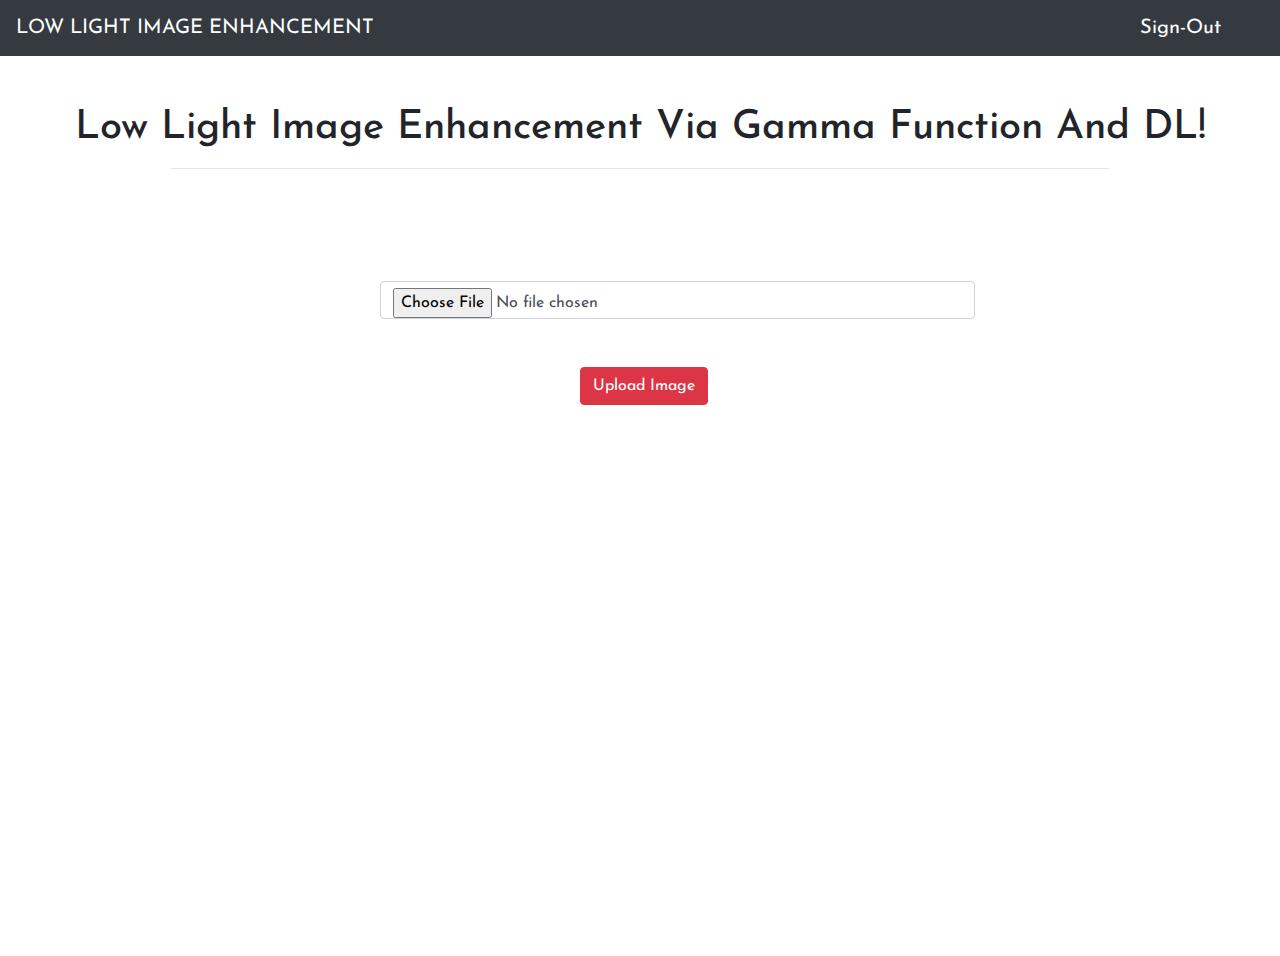
<file: templates/home.html>
<!doctype html>
<html lang="en">
  <head>
    <!-- Required meta tags -->
    <meta charset="utf-8">
    <meta name="viewport" content="width=device-width, initial-scale=1, shrink-to-fit=no">
    <link rel="icon" href="../static/img/health.ico">
    <!-- Bootstrap CSS -->
    <link href="https://fonts.googleapis.com/css2?family=Josefin+Sans" rel="stylesheet">
    <link rel="stylesheet" href="https://stackpath.bootstrapcdn.com/bootstrap/4.3.1/css/bootstrap.min.css" integrity="sha384-ggOyR0iXCbMQv3Xipma34MD+dH/1fQ784/j6cY/iJTQUOhcWr7x9JvoRxT2MZw1T" crossorigin="anonymous">
    <style>
    *{
    margin:0;
    padding:0;
    font-family: 'Josefin Sans', sans-serif;
    }
    html,
    body,
    header,
    #intro {
    height: 100%;
    }
    img {
    display: block;
    max-width: 100%;
    height: auto;
    }
    </style>
<title>LIME</title>
</head>
<body>
  <header>
	<nav class="navbar navbar-expand-md navbar-dark bg-dark">
	  <a class="navbar-brand" href="/main">LOW LIGHT IMAGE ENHANCEMENT</a>
	  <button class="navbar-toggler" type="button" data-toggle="collapse" data-target="#navbarCollapse" aria-controls="navbarCollapse" aria-expanded="false" aria-label="Toggle navigation">
	  <span class="navbar-toggler-icon"></span>
	  </button>
	  
      <a style="margin-left: 750px;" class="navbar-brand" href="/login">Sign-Out</a>
	</nav>
	<div id="intro" class="container-fluid view ">
        <h1 class="text-center text-capitalize pt-5">Low Light Image Enhancement via Gamma Function and DL!</h1>
        
        <hr class="w-75 mx-auto pt-5">
	<div class="col-lg-6 col-md-6 col-12">
    <form action="/home" method="post" enctype="multipart/form-data">
		<br>
		<br>
        <div class="form-control" style="margin-left: 350px;">
       		<input type="file" name="fileToUpload" id="fileToUpload">
       	</div>
		   <br>
		   <br>

       	<div >
        	<input style="margin-left: 550px;" class="btn btn-danger" type="submit" value="Upload Image" name="submit">
        </div>
    </form>
    <div>
</body>
</html>
</file>
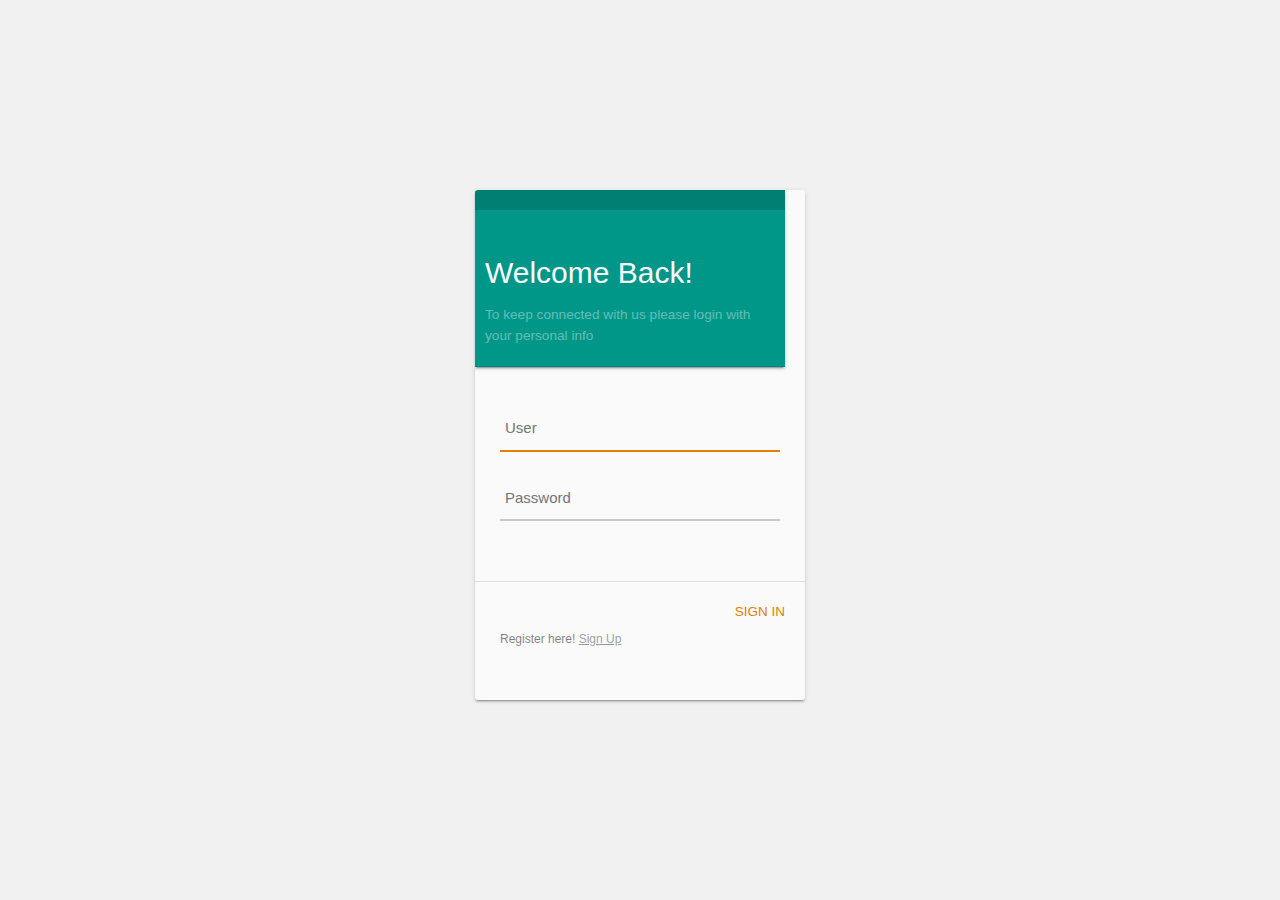
<file: templates/signin.html>
<html>
    <head>
        <title>Sign-IN</title>
        <link rel="stylesheet" href="https://www.w3schools.com/w3css/4/w3.css">
  <link rel="stylesheet" href="https://fonts.googleapis.com/css?family=Raleway">
  <link rel="stylesheet" href="https://cdnjs.cloudflare.com/ajax/libs/font-awesome/4.7.0/css/font-awesome.min.css">
        <style>
            html {
  height: 100%;
}

body {
  display: flex;
  flex-direction: column;
  justify-content: center;
  align-items: center;
  position: relative;
  min-height: 100%;
  background: #F1F1F1;
}

/* Animation Keyframes */
@keyframes scale_header {
  0%   {max-height: 0px; margin-bottom: 0px; opacity: 0;}
  100% {max-height: 117px; margin-bottom: 25px; opacity: 1;}
}

@keyframes input_opacity {
  0%   {transform: translateY(-10px); opacity: 0}
  100% {transform: translateY(0px); opacity: 1}
}

@keyframes text_opacity {
  0% {color: transparent;}
}

@keyframes error_before {
  0%   {height: 5px; background: rgba(0, 0, 0, 0.156); color: transparent;}
  10%  {height: 117px; background: #FFFFFF; color: #C62828}
  90%  {height: 117px; background: #FFFFFF; color: #C62828}
  100% {height: 5px; background: rgba(0, 0, 0, 0.156); color: transparent;}
}


/* Login Form */
.login-container {
  display: flex;
  flex-direction: column;
  align-items: center;
  position: relative;
  width: 340px;
  height: auto;
  padding: 5px;
  box-sizing: border-box;
}

.login-container img {
  width: 200px;
  margin: 0 0 20px 0;
}

.login-container p {
  align-self: flex-start;
  font-family: 'Roboto', sans-serif;
  font-size: 0.8rem;
  color: rgba(0, 0, 0, 0.5);
}

.login-container p a {
  color: rgba(0, 0, 0, 0.4);
}

.login {
  position: relative;
  width: 100%;
  padding: 10px;
  margin: 0 0 10px 0;
  box-sizing: border-box;
  border-radius: 3px;
  background: #FAFAFA;
  overflow: hidden;
  animation: input_opacity 0.2s cubic-bezier(.55, 0, .1, 1);
  box-shadow: 0 2px 2px 0 rgba(0, 0, 0, 0.14),
              0 1px 5px 0 rgba(0, 0, 0, 0.12),
              0 3px 1px -2px rgba(0, 0, 0, 0.2);
}

.login > header {
  position: relative;
  width: 100%;
  padding: 10px;
  margin: -10px -10px 25px -10px;
  border-bottom: 1px solid rgba(0, 0, 0, 0.1);
  background: #009688;
  font-family: 'Roboto', sans-serif;
  font-size: 1.3rem;
  color: #FAFAFA;
  animation: scale_header 0.6s cubic-bezier(.55, 0, .1, 1), text_opacity 1s cubic-bezier(.55, 0, .1, 1);
  box-shadow: 0px 2px 2px 0px rgba(0, 0, 0, 0.14),
              0px 1px 5px 0px rgba(0, 0, 0, 0.12),
              0px 3px 1px -2px rgba(0, 0, 0, 0.2);
}

.login > header:before {
  content: '';
  display: flex;
  justify-content: center;
  align-items: center;
  position: absolute;
  width: 100%;
  height: 5px;
  padding: 10px;
  margin: -10px 0 0 -10px;
  box-sizing: border-box;
  background: rgba(0, 0, 0, 0.156);
  font-family: 'Roboto', sans-serif;
  font-size: 0.9rem;
  color: transparent;
  z-index: 5;
}

.login.error_1 > header:before,
.login.error_2 > header:before {
  animation: error_before 3s cubic-bezier(.55, 0, .1, 1);
}

.login.error_1 > header:before {
  content: 'Invalid username or password!';
}

.login.error_2 > header:before {
  content: 'Invalid or expired Token!';
}

.login > header h2 {
  margin: 50px 0 10px 0;
}

.login > header h4 {
  font-size: 0.7em;
  animation: text_opacity 1.5s cubic-bezier(.55, 0, .1, 1);
  color: rgba(255, 255, 255, 0.4);
}

/* Form */
.login-form {
  padding: 15px;
  box-sizing: border-box;
}


/* Inputs */
.login-input {
  position: relative;
  width: 100%;
  padding: 10px 5px;
  margin: 0 0 25px 0;
  border: none;
  border-bottom: 2px solid rgba(0, 0, 0, 0.2);
  box-sizing: border-box;
  background: transparent;
  font-size: 1rem;
  font-family: 'Roboto', sans-serif;
  font-weight: 500;
  opacity: 1;
  animation: input_opacity 0.8s cubic-bezier(.55, 0, .1, 1);
  transition: border-bottom 0.2s cubic-bezier(.55, 0, .1, 1);
}

.login-input:focus {
  outline: none;
  border-bottom: 2px solid #E37F00;
}


/* Submit Button */
.submit-container {
  display: flex;
  flex-direction: row;
  justify-content: flex-end;
  position: relative;
  padding: 10px;
  margin: 35px -25px -25px -25px;
  border-top: 1px solid rgba(0, 0, 0, 0.1);
}

.login-button {
  padding: 10px;
  border: none;
  border-radius: 3px;
  background: transparent;
  font-family: 'Roboto', sans-serif;
  font-size: 0.9rem;
  font-weight: 500;
  color: #E37F00;
  cursor: pointer;
  opacity: 1;
  animation: input_opacity 0.8s cubic-bezier(.55, 0, .1, 1);
  transition: background 0.2s ease-in-out;
}

.login-button.raised {
  padding: 5px 10px;
  color: #FAFAFA;
  background: #E37F00;
  box-shadow: 0px 2px 2px 0px rgba(0, 0, 0, 0.137255),
              0px 1px 5px 0px rgba(0, 0, 0, 0.117647),
              0px 3px 1px -2px rgba(0, 0, 0, 0.2);
}

.login-button:hover {
  background: rgba(0, 0, 0, 0.05);
}

.login-button.raised:hover {
  background: #FDAB43;
}

        </style>
        <script>
            var form = document.getElementById('login');
var buttonE1 = document.getElementById('e1');

buttonE1.addEventListener('click', function () {
  form.classList.add('error_1');
  setTimeout(function () {
    form.classList.remove('error_1');
  }, 3000);
});
        </script>
    </head>
    <body>
        <div class="login-container">
            <section class="login" id="login">
              <header>
                
                <h2>Welcome Back!</h2>
                <h4>To keep connected with us please login with your personal info</h4>
              </header>
              <form class="login-form" action="/signin" method="GET">
                <input type="text" name="user" class="login-input" placeholder="User" required autofocus/>
                <input type="password" name="pass" class="login-input" placeholder="Password" required/>
                <div class="submit-container">
                  <button type="submit" class="login-button">SIGN IN</button>
                </div>
                <div class="container signin">
                  <p>Register here! <a href="/logon">Sign Up</a></p>
                </div>
              </form>
            </section>
            
          </div>
          
    </body>
</html>
</file>
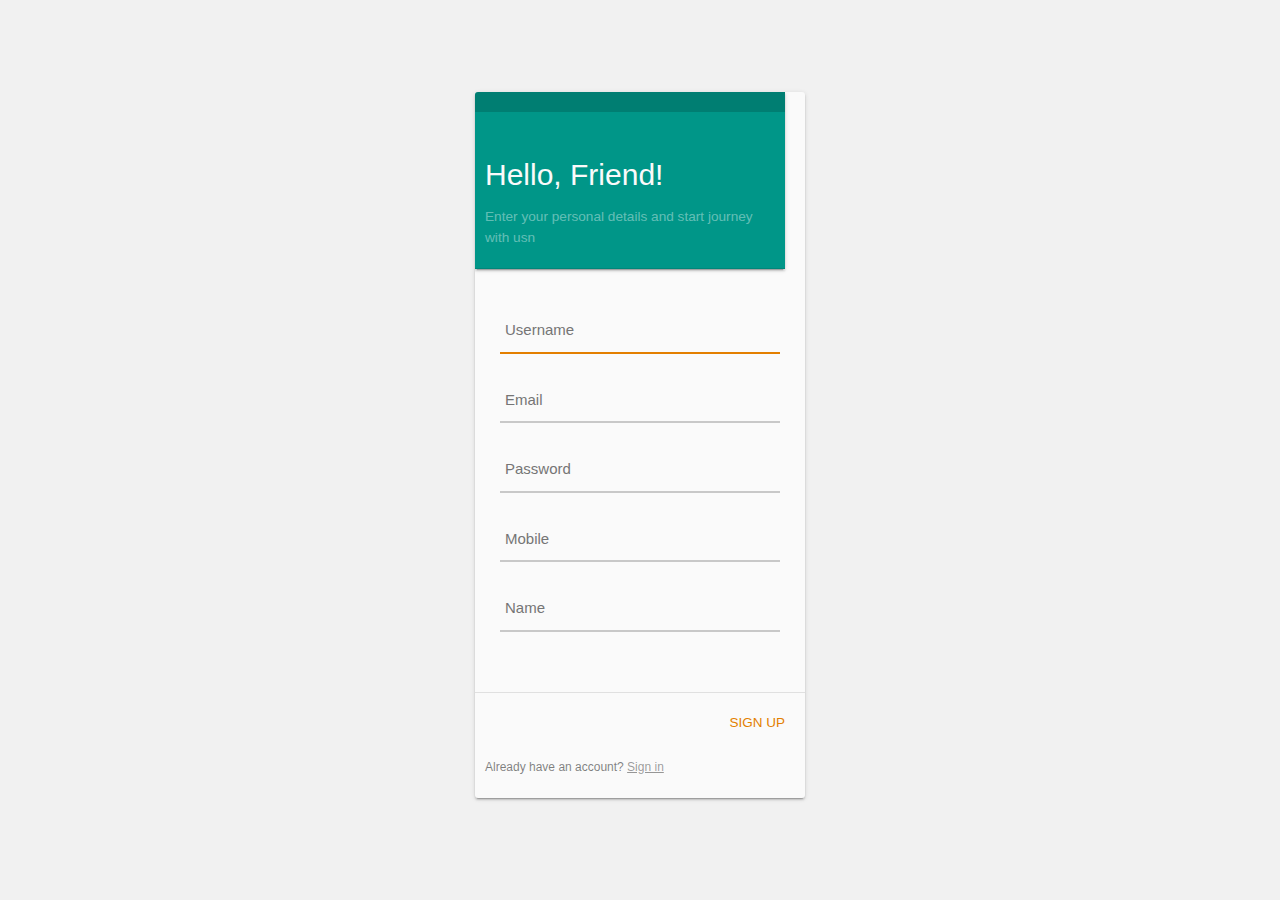
<file: templates/signup.html>
<html>
    <head>
        <title>Sign-Up</title>
        <link rel="stylesheet" href="https://www.w3schools.com/w3css/4/w3.css">
  <link rel="stylesheet" href="https://fonts.googleapis.com/css?family=Raleway">
  <link rel="stylesheet" href="https://cdnjs.cloudflare.com/ajax/libs/font-awesome/4.7.0/css/font-awesome.min.css">
        <style>
            html {
  height: 100%;
}

body {
  display: flex;
  flex-direction: column;
  justify-content: center;
  align-items: center;
  position: relative;
  min-height: 100%;
  background: #F1F1F1;
}

/* Animation Keyframes */
@keyframes scale_header {
  0%   {max-height: 0px; margin-bottom: 0px; opacity: 0;}
  100% {max-height: 117px; margin-bottom: 25px; opacity: 1;}
}

@keyframes input_opacity {
  0%   {transform: translateY(-10px); opacity: 0}
  100% {transform: translateY(0px); opacity: 1}
}

@keyframes text_opacity {
  0% {color: transparent;}
}

@keyframes error_before {
  0%   {height: 5px; background: rgba(0, 0, 0, 0.156); color: transparent;}
  10%  {height: 117px; background: #FFFFFF; color: #C62828}
  90%  {height: 117px; background: #FFFFFF; color: #C62828}
  100% {height: 5px; background: rgba(0, 0, 0, 0.156); color: transparent;}
}


/* Login Form */
.login-container {
  display: flex;
  flex-direction: column;
  align-items: center;
  position: relative;
  width: 340px;
  height: auto;
  padding: 5px;
  box-sizing: border-box;
}

.login-container img {
  width: 200px;
  margin: 0 0 20px 0;
}

.login-container p {
  align-self: flex-start;
  font-family: 'Roboto', sans-serif;
  font-size: 0.8rem;
  color: rgba(0, 0, 0, 0.5);
}

.login-container p a {
  color: rgba(0, 0, 0, 0.4);
}

.login {
  position: relative;
  width: 100%;
  padding: 10px;
  margin: 0 0 10px 0;
  box-sizing: border-box;
  border-radius: 3px;
  background: #FAFAFA;
  overflow: hidden;
  animation: input_opacity 0.2s cubic-bezier(.55, 0, .1, 1);
  box-shadow: 0 2px 2px 0 rgba(0, 0, 0, 0.14),
              0 1px 5px 0 rgba(0, 0, 0, 0.12),
              0 3px 1px -2px rgba(0, 0, 0, 0.2);
}

.login > header {
  position: relative;
  width: 100%;
  padding: 10px;
  margin: -10px -10px 25px -10px;
  border-bottom: 1px solid rgba(0, 0, 0, 0.1);
  background: #009688;
  font-family: 'Roboto', sans-serif;
  font-size: 1.3rem;
  color: #FAFAFA;
  animation: scale_header 0.6s cubic-bezier(.55, 0, .1, 1), text_opacity 1s cubic-bezier(.55, 0, .1, 1);
  box-shadow: 0px 2px 2px 0px rgba(0, 0, 0, 0.14),
              0px 1px 5px 0px rgba(0, 0, 0, 0.12),
              0px 3px 1px -2px rgba(0, 0, 0, 0.2);
}

.login > header:before {
  content: '';
  display: flex;
  justify-content: center;
  align-items: center;
  position: absolute;
  width: 100%;
  height: 5px;
  padding: 10px;
  margin: -10px 0 0 -10px;
  box-sizing: border-box;
  background: rgba(0, 0, 0, 0.156);
  font-family: 'Roboto', sans-serif;
  font-size: 0.9rem;
  color: transparent;
  z-index: 5;
}

.login.error_1 > header:before,
.login.error_2 > header:before {
  animation: error_before 3s cubic-bezier(.55, 0, .1, 1);
}

.login.error_1 > header:before {
  content: 'Invalid username or password!';
}

.login.error_2 > header:before {
  content: 'Invalid or expired Token!';
}

.login > header h2 {
  margin: 50px 0 10px 0;
}

.login > header h4 {
  font-size: 0.7em;
  animation: text_opacity 1.5s cubic-bezier(.55, 0, .1, 1);
  color: rgba(255, 255, 255, 0.4);
}

/* Form */
.login-form {
  padding: 15px;
  box-sizing: border-box;
}


/* Inputs */
.login-input {
  position: relative;
  width: 100%;
  padding: 10px 5px;
  margin: 0 0 25px 0;
  border: none;
  border-bottom: 2px solid rgba(0, 0, 0, 0.2);
  box-sizing: border-box;
  background: transparent;
  font-size: 1rem;
  font-family: 'Roboto', sans-serif;
  font-weight: 500;
  opacity: 1;
  animation: input_opacity 0.8s cubic-bezier(.55, 0, .1, 1);
  transition: border-bottom 0.2s cubic-bezier(.55, 0, .1, 1);
}

.login-input:focus {
  outline: none;
  border-bottom: 2px solid #E37F00;
}


/* Submit Button */
.submit-container {
  display: flex;
  flex-direction: row;
  justify-content: flex-end;
  position: relative;
  padding: 10px;
  margin: 35px -25px -25px -25px;
  border-top: 1px solid rgba(0, 0, 0, 0.1);
}

.login-button {
  padding: 10px;
  border: none;
  border-radius: 3px;
  background: transparent;
  font-family: 'Roboto', sans-serif;
  font-size: 0.9rem;
  font-weight: 500;
  color: #E37F00;
  cursor: pointer;
  opacity: 1;
  animation: input_opacity 0.8s cubic-bezier(.55, 0, .1, 1);
  transition: background 0.2s ease-in-out;
}

.login-button.raised {
  padding: 5px 10px;
  color: #FAFAFA;
  background: #E37F00;
  box-shadow: 0px 2px 2px 0px rgba(0, 0, 0, 0.137255),
              0px 1px 5px 0px rgba(0, 0, 0, 0.117647),
              0px 3px 1px -2px rgba(0, 0, 0, 0.2);
}

.login-button:hover {
  background: rgba(0, 0, 0, 0.05);
}

.login-button.raised:hover {
  background: #FDAB43;
}

        </style>
        <script>
            var form = document.getElementById('login');
var buttonE1 = document.getElementById('e1');

buttonE1.addEventListener('click', function () {
  form.classList.add('error_1');
  setTimeout(function () {
    form.classList.remove('error_1');
  }, 3000);
});
        </script>
    </head>
    <body>
        <div class="login-container">
            <section class="login" id="login">
              <header>
                <h2>Hello, Friend!</h2>
                <h4>Enter your personal details and start journey with usn</h4>
              </header>
              <form class="login-form" action="/signup" method="GET">
                <input type="text" name="user" class="login-input" placeholder="Username" required autofocus/>
                <input type="text" name="email" class="login-input" placeholder="Email" required autofocus/>
                <input type="password" name="pass" class="login-input" placeholder="Password" required/>
                <input type="text" name="mobile" class="login-input" placeholder="Mobile" required autofocus/>
                <input type="text" name="name" class="login-input" placeholder="Name" required autofocus/>
                <div class="submit-container">
                  <button type="submit" class="login-button">SIGN UP</button>
                </div>
              </form>
              <div class="container signin">
                <p>Already have an account? <a href="/login">Sign in</a></p>
              </div>

            </section>
           
          </div>
          
    </body>
</html>
</file>
